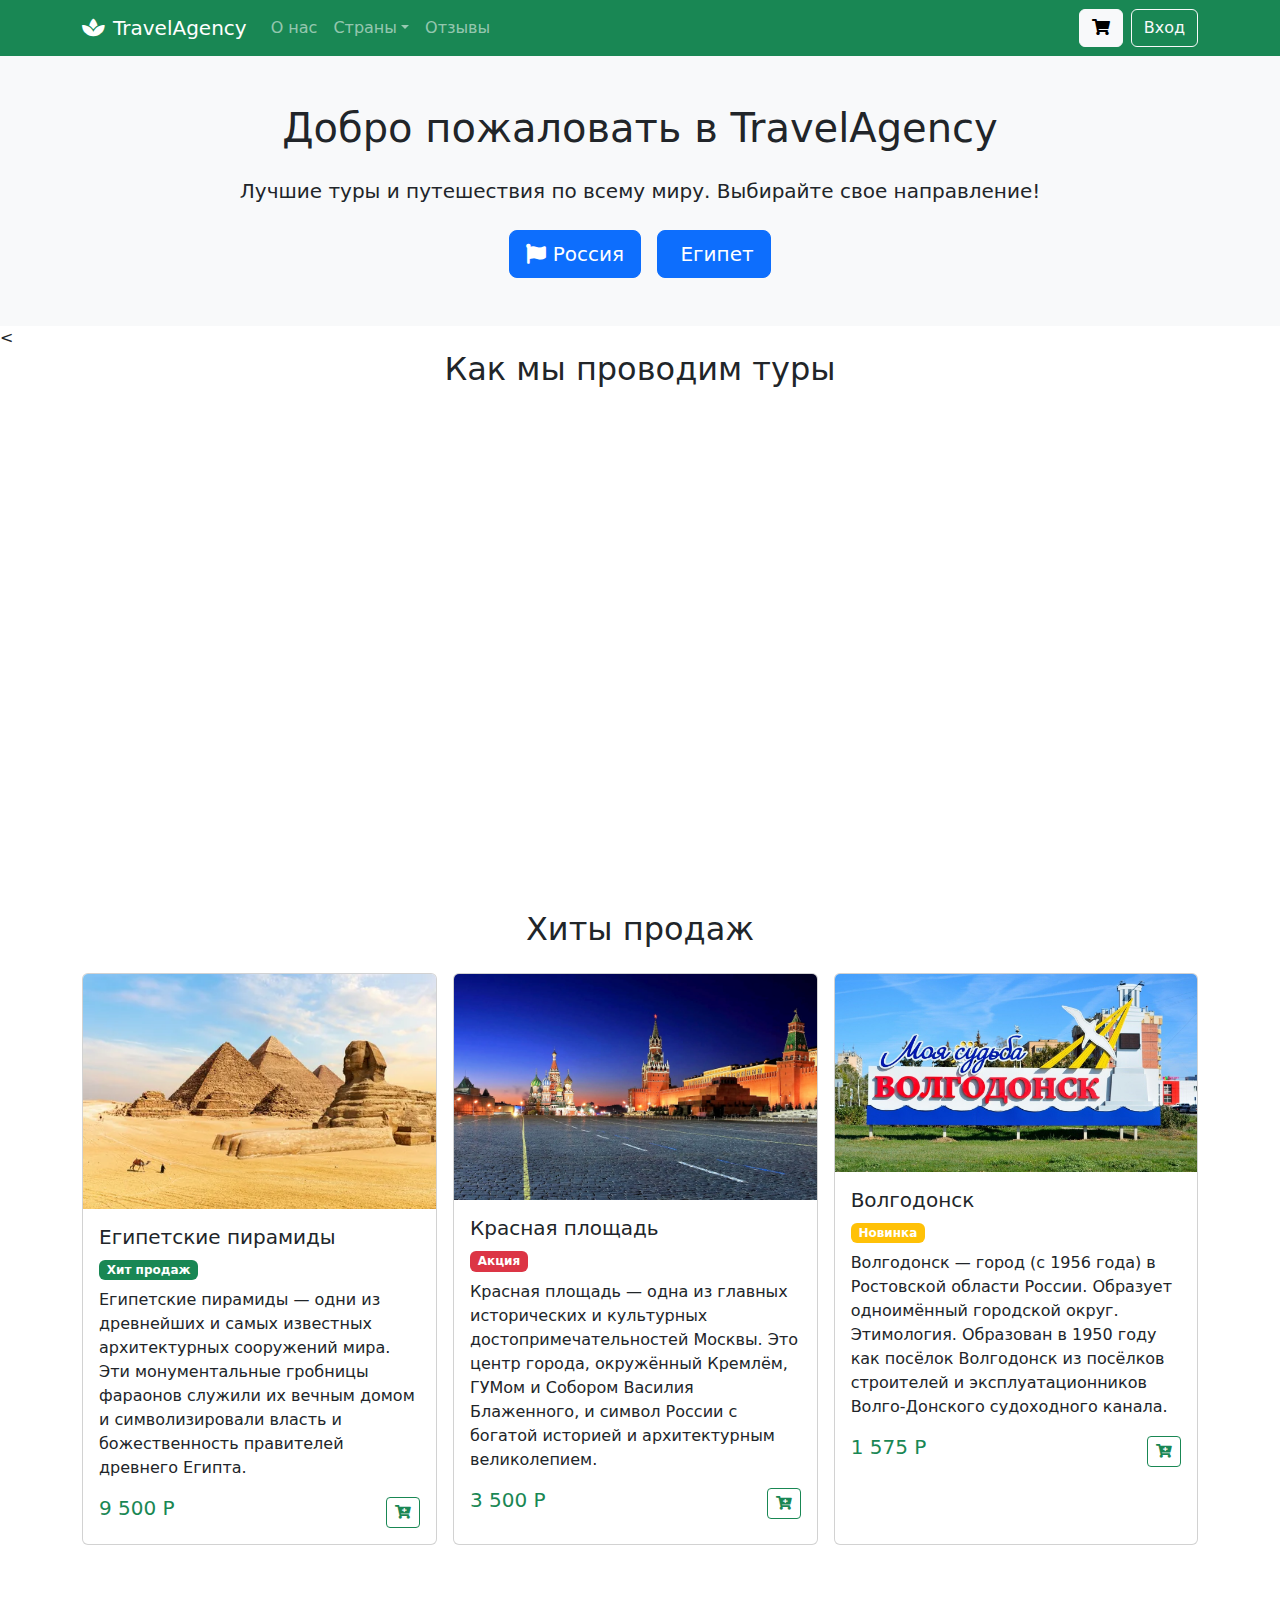
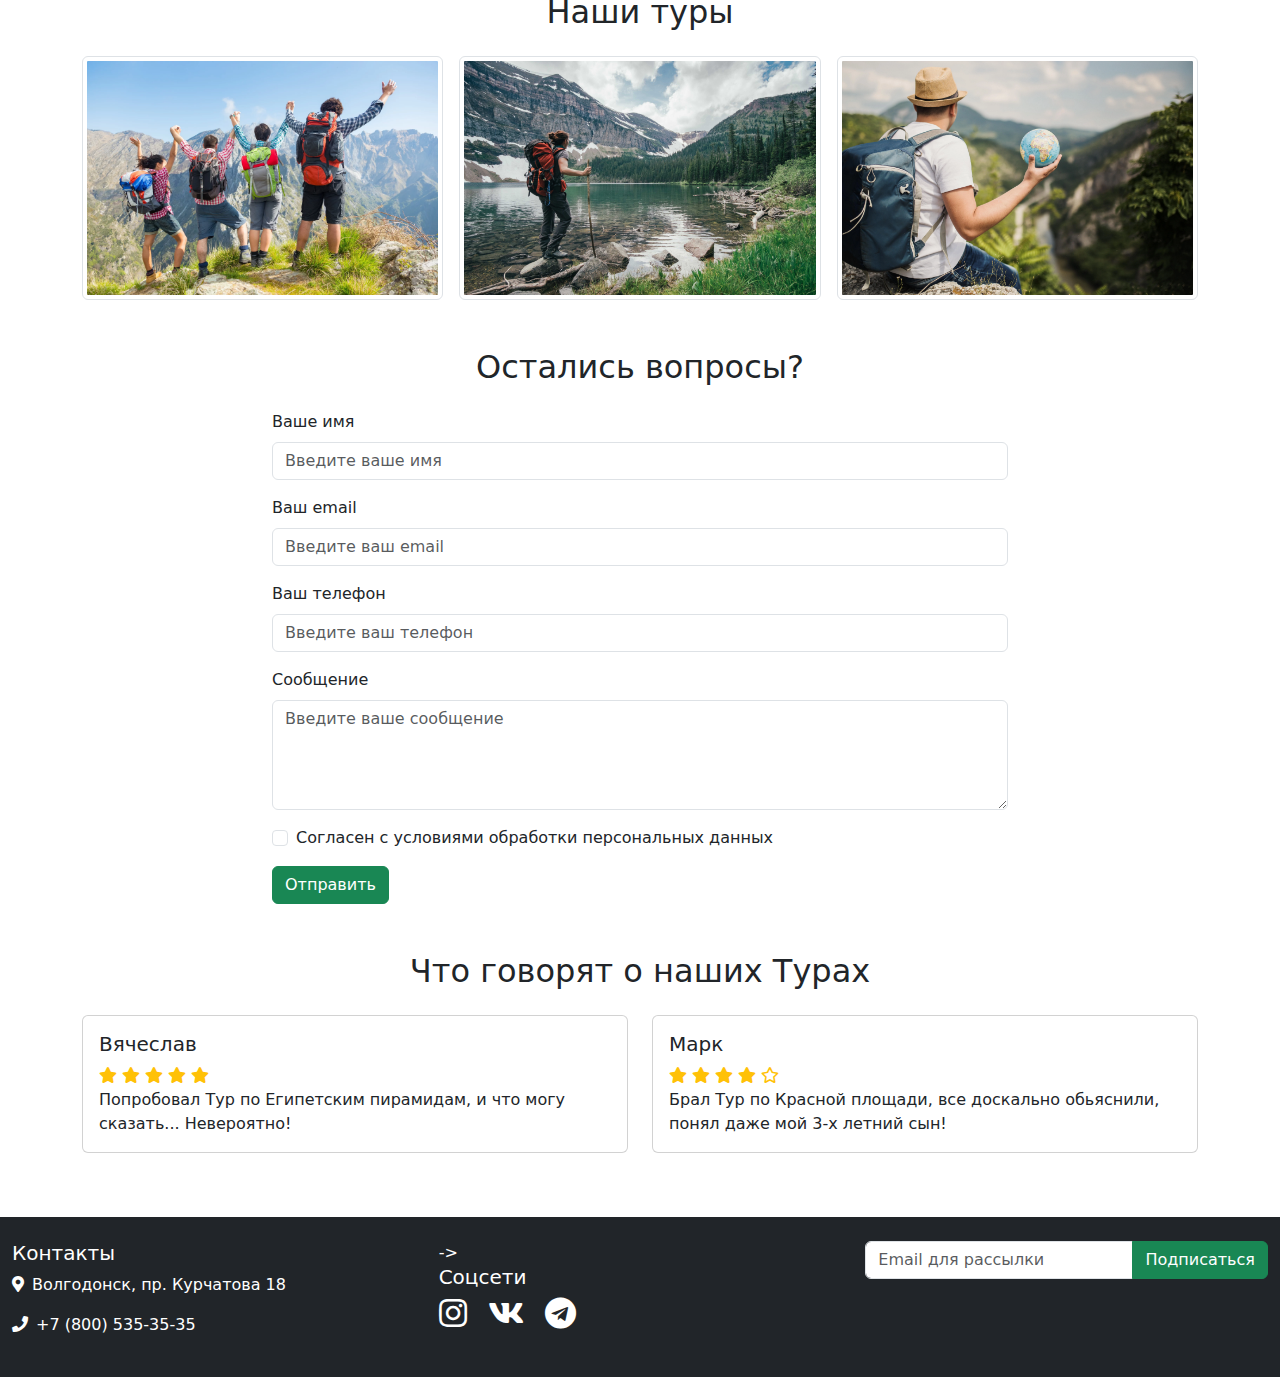
<file: index.html>
<!DOCTYPE html>
<html lang="ru">
<head>
<meta charset="UTF-8" />
<meta name="viewport" content="width=device-width, initial-scale=1.0"/>
<title>Туристическое агентство</title>
<!-- Bootstrap CSS -->
<link href="https://cdn.jsdelivr.net/npm/bootstrap@5.3.0/dist/css/bootstrap.min.css" rel="stylesheet"/>
<!-- Font Awesome -->
<link rel="stylesheet" href="https://cdnjs.cloudflare.com/ajax/libs/font-awesome/5.15.4/css/all.min.css"/>
<!-- Ваш CSS (если есть) -->
<!-- <link rel="stylesheet" href="css/style.css"> -->
</head>
<body>
<!-- Навигация -->
<nav class="navbar navbar-expand-lg navbar-dark bg-success">
  <div class="container">
    <a class="navbar-brand" href="#">
      <i class="fas fa-spa me-2"></i>TravelAgency
    </a>
    <button class="navbar-toggler" type="button" data-bs-toggle="collapse" data-bs-target="#navbarContent"
      aria-controls="navbarContent" aria-expanded="false" aria-label="Переключить навигацию">
      <span class="navbar-toggler-icon"></span>
    </button>
    <div class="collapse navbar-collapse" id="navbarContent">
      <ul class="navbar-nav me-auto mb-2 mb-lg-0">
        <li class="nav-item">
          <a class="nav-link" href="#about">О нас</a>
        </li>
        <li class="nav-item dropdown">
          <a class="nav-link dropdown-toggle" href="#" role="button" data-bs-toggle="dropdown"
            aria-expanded="false">Страны</a>
          <ul class="dropdown-menu">
            <li><a class="dropdown-item" href="queen_russia.html">Россия</a></li>
            <li><a class="dropdown-item" href="egypt.html">Египет</a></li>
          </ul>
        </li>
        <li class="nav-item">
          <a class="nav-link" href="#reviews">Отзывы</a>
        </li>
      </ul>
      <div class="d-flex">
        <button class="btn btn-light me-2">
          <i class="fas fa-shopping-cart"></i>
        </button>
        <button class="btn btn-outline-light" data-bs-toggle="modal" data-bs-target="#loginModal">
          Вход
        </button>
      </div>
    </div>
  </div>
</nav>

<section class="py-5 bg-light text-center" id="about">
  <div class="container">
    <h1 class="mb-4">Добро пожаловать в TravelAgency</h1>
    <p class="lead mb-4">Лучшие туры и путешествия по всему миру. Выбирайте свое направление!</p>
    <div class="d-flex justify-content-center gap-3 flex-wrap">
      <a href="queen_russia.html" class="btn btn-primary btn-lg">
        <i class="fas fa-flag"></i> Россия
      </a>
      <a href="egypt.html" class="btn btn-primary btn-lg">
        <i class="fas fa-pyramid"></i> Египет
      </a>
    </div>
  </div>
</section>

<script src="https://cdn.jsdelivr.net/npm/bootstrap@5.3.0/dist/js/bootstrap.bundle.min.js"></script>

<!-- Видео-блок -->
<<section class="hero-video mb-5">
  <div class="container d-flex flex-column align-items-center">
    <h2 class="mb-4 text-center">Как мы проводим туры</h2>
    <div class="ratio ratio-16x9" style="max-width: 800px; width: 100%;">
      <iframe src="https://www.youtube.com/embed/MhnlNow6FlQ" frameborder="0" allowfullscreen></iframe>
    </div>
  </div>
</section>


<!-- Товары без карусели -->
<section class="container mb-5">
  
    <h2 class="text-center mb-4">Хиты продаж</h2>
    
    <div class="d-flex overflow-auto">
      <!-- Первый товар -->
      <div class="card product-card me-3" style="min-width: 300px;">
        <img src="img/пирамиды.jpg" class="card-img-top">
        <div class="card-body">
          <h5 class="card-title">Египетские пирамиды</h5>
          <p class="card-text">
            <span class="badge bg-success mb-2">Хит продаж</span><br>
            Египетские пирамиды — одни из древнейших и самых известных архитектурных сооружений мира. Эти монументальные гробницы фараонов служили их вечным домом и символизировали власть и божественность правителей древнего Египта.
          </p>
          <div class="d-flex justify-content-between align-items-center">
            <span class="h5 text-success">9 500 P</span>
            <button class="btn btn-sm btn-outline-success">
              <i class="fas fa-cart-plus"></i>
            </button>
          </div>
        </div>
      </div>
      <!-- Второй товар -->
      <div class="card product-card me-3" style="min-width: 300px;">
        <img src="img/красная площадь.jpg" class="card-img-top">
        <div class="card-body">
          <h5 class="card-title">Красная площадь</h5>
          <p class="card-text">
            <span class="badge bg-danger mb-2">Акция</span><br>
            Красная площадь — одна из главных исторических и культурных достопримечательностей Москвы. Это центр города, окружённый Кремлём, ГУМом и Собором Василия Блаженного, и символ России с богатой историей и архитектурным великолепием.
          </p>
          <div class="d-flex justify-content-between align-items-center">
            <span class="h5 text-success">3 500 P</span>
            <button class="btn btn-sm btn-outline-success">
              <i class="fas fa-cart-plus"></i>
            </button>
          </div>
        </div>
      </div>
      <!-- Третий товар -->
      <div class="card product-card" style="min-width: 300px;">
        <img src="img/Волгодонск.jpg" class="card-img-top">
        <div class="card-body">
          <h5 class="card-title">Волгодонск</h5>
          <p class="card-text">
            <span class="badge bg-warning mb-2">Новинка</span><br>
            Волгодонск — город (с 1956 года) в Ростовской области России. Образует одноимённый городской округ. Этимология. Образован в 1950 году как посёлок Волгодонск из посёлков строителей и эксплуатационников Волго-Донского судоходного канала.
          </p>
          <div class="d-flex justify-content-between align-items-center">
            <span class="h5 text-success">1 575 P</span>
            <button class="btn btn-sm btn-outline-success">
              <i class="fas fa-cart-plus"></i>
            </button>
          </div>
        </div>
      </div>
    </div>
  </section>
  
  <!-- Галерея -->
<div class="container mb-5">
    
    <h2 class="text-center mb-4">Наши туры</h2>
    
    <div class="row g-3">
      
      <div class="col-md-4 col-6">
        
        <img src="img/i.jpg" class="img-thumbnail" data-bs-toggle="modal" data-bs-target="#galleryModal" data-bs-img="img/i.jpg">
      </div>
      <div class="col-md-4 col-6">
        <img src="img/o.jpg" class="img-thumbnail" data-bs-toggle="modal" data-bs-target="#galleryModal" data-bs-img="img/o.jpg">
      </div>
      <div class="col-md-4 col-6">
        <img src="img/p.jpg" class="img-thumbnail" data-bs-toggle="modal" data-bs-target="#galleryModal" data-bs-img="img/P.jpg">
      </div>
    </div>
  </div>
  
  <!-- Форма обратной связи -->
<section class="container mb-5">

    <h2 class="text-center mb-4">Остались вопросы?</h2>
  
    <div class="row justify-content-center">
      <div class="col-md-8">
  
        <form>
          <div class="mb-3">
            <label for="name" class="form-label">Ваше имя</label>
            <input type="text" class="form-control" id="name" placeholder="Введите ваше имя">
          </div>
  
          <div class="mb-3">
            <label for="email" class="form-label">Ваш email</label>
            <input type="email" class="form-control" id="email" placeholder="Введите ваш email">
          </div>
          <div class="mb-3">
            <label for="phone" class="form-label">Ваш телефон</label>
            <input type="tel" class="form-control" id="phone" placeholder="Введите ваш телефон">
          </div>
  
          <div class="mb-3">
            <label for="message" class="form-label">Сообщение</label>
            <textarea class="form-control" id="message" rows="4" placeholder="Введите ваше сообщение"></textarea>
          </div>
  
          <div class="mb-3 form-check">
            <input type="checkbox" class="form-check-input" id="agreement">
            <label class="form-check-label" for="agreement">Согласен с условиями обработки персональных данных</label>
          </div>
  
          <button type="submit" class="btn btn-success">Отправить</button>
        </form>
      </div>
    </div>
  </section>
  
  <!-- Секция отзывов -->
<section class="container mb-5" id="reviews">
  
    <h2 class="text-center mb-4">Что говорят о наших Турах</h2>

    <div class="row">
      <div class="col-md-6">
        <div class="card mb-3">
          <div class="card-body">
            <h5 class="card-title">Вячеслав</h5>
            <div class="text-warning">
              <i class="fas fa-star"></i>
              <i class="fas fa-star"></i>
              <i class="fas fa-star"></i>
              <i class="fas fa-star"></i>
              <i class="fas fa-star"></i>
            </div>
            <p class="card-text">
              Попробовал Тур по Египетским пирамидам, и что могу сказать... Невероятно!
            </p>
          </div>
        </div>
      </div>
  
      <!-- Второй отзыв (аналогично первому) -->
      <div class="col-md-6">
        <div class="card mb-3">
          <div class="card-body">
            <h5 class="card-title">Марк</h5>
            <div class="text-warning">
              <i class="fas fa-star"></i>
              <i class="fas fa-star"></i>
              <i class="fas fa-star"></i>
              <i class="fas fa-star"></i>
              <i class="far fa-star"></i>
            </div>
            <p class="card-text">
              Брал Тур по Красной площади, все доскально обьяснили, понял даже мой 3-х летний сын!
            </p>
          </div>
        </div>
      </div>
    </div>
  </section>

  <!-- Подвал сайта -->
<footer class="bg-dark text-white py-4">

    <div class="container-fluid">
        <div class="row">
            <div class="col-md-4">
                <h5>Контакты</h5>
                <p><i class="fas fa-map-marker-alt me-2"></i>Волгодонск, пр. Курчатова 18 </p>
                <p><i class="fas fa-phone me-2"></i>+7 (800) 535-35-35</p>

            </div>
            <div class="col-md-4">->
                <h5>Соцсети</h5>
                <div class="social-links">
                    <a href="#" class="text-white me-3"><i class="fab fa-instagram fa-2x"></i></a>
                    <a href="#" class="text-white me-3"><i class="fab fa-vk fa-2x"></i></a>
                    <a href="#" class="text-white me-3"><i class="fab fa-telegram fa-2x"></i></a>
                </div>
            </div>
            <div class="col-md-4">
                <div class="input-group mb-3">
                    <input type="text" class="form-control" placeholder="Email для рассылки">
                    <button class="btn btn-success" type="button">Подписаться</button>
                </div>
                <small class="text-muted">Подпишитесь на новости и акции</small>
            </div>
        </div>
    </div>
</footer>

<!-- Модальное окно для входа -->
<div class="modal fade" id="loginModal" tabindex="-1" aria-labelledby="loginModalLabel" aria-hidden="true">
    <div class="modal-dialog">
        <div class="modal-content">
            <div class="modal-header">
                <h5 class="modal-title" id="loginModalLabel">Вход</h5>
                <button type="button" class="btn-close" data-bs-dismiss="modal" aria-label="Закрыть"></button>
            </div>
            <div class="modal-body">
                <form>
                    <div class="mb-3">
                        <label for="loginEmail" class="form-label">Email</label>
                        <input type="email" class="form-control" id="loginEmail" placeholder="Введите ваш email">
                    </div>
                    <div class="mb-3">
                        <label for="loginPassword" class="form-label">Пароль</label>
                        <input type="password" class="form-control" id="loginPassword" placeholder="Введите ваш пароль">
                    </div>
                    <button type="submit" class="btn btn-success">Войти</button>
                </form>
            </div>
        </div>
    </div>
</div>

<!-- Скрипты Bootstrap и ваш скрипт -->
<script src="https://cdn.jsdelivr.net/npm/bootstrap@5.3.0/dist/js/bootstrap.bundle.min.js"></script>
<script>
    const galleryModal = document.getElementById('galleryModal')
    galleryModal.addEventListener('show.bs.modal', event => { 
        const img = event.relatedTarget 
        const imgSrc = img.getAttribute('data-bs-img') 
        const modalImage = galleryModal.querySelector('#modalImage') // 
        modalImage.src = imgSrc 
    })
</script>
</body>
</html>
</file>
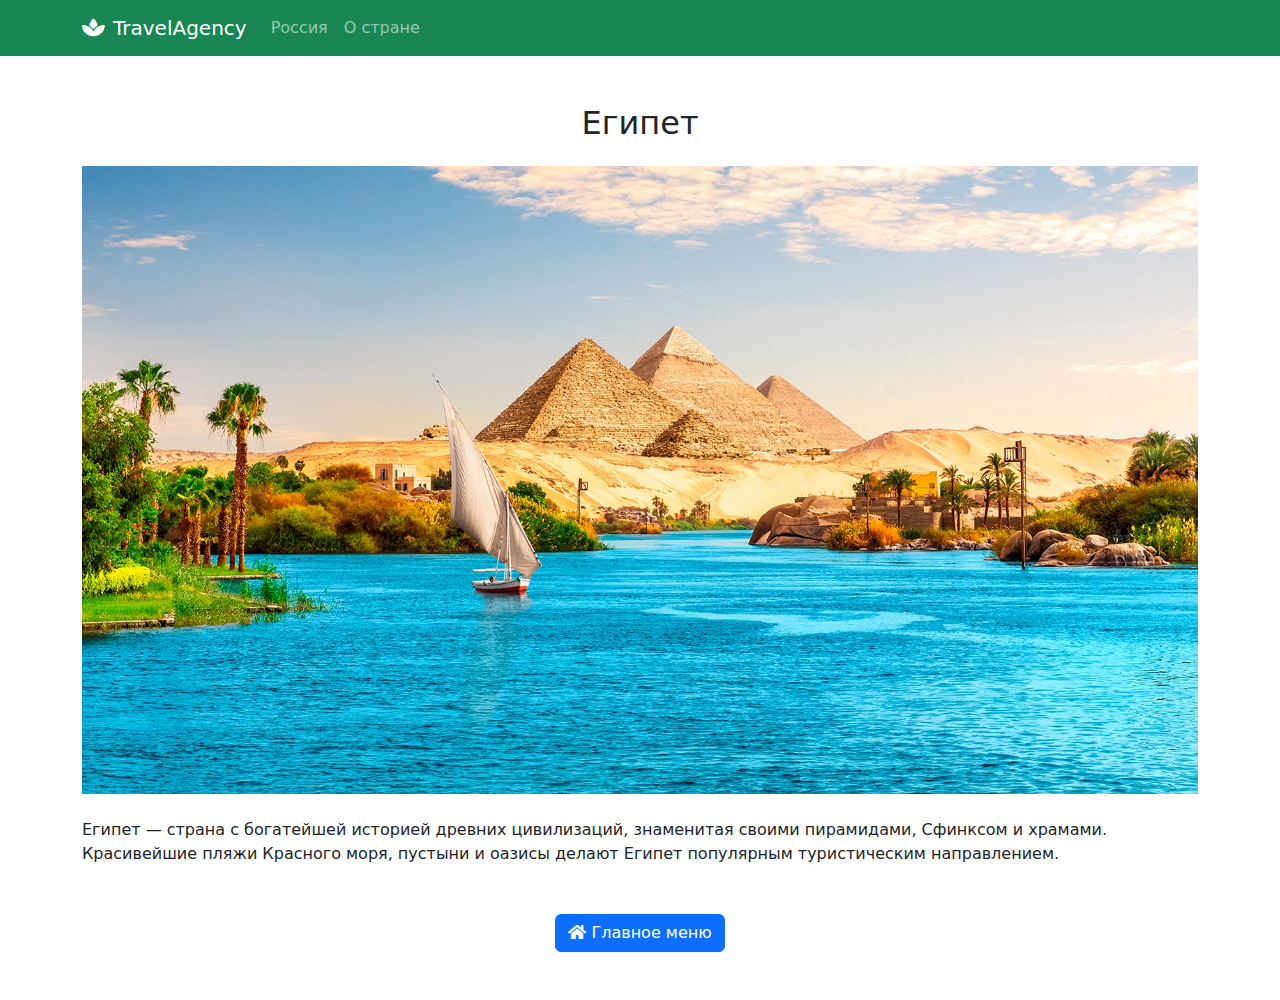
<file: egypt.html>
<!DOCTYPE html>
<html lang="ru">
<head>
<meta charset="UTF-8" />
<meta name="viewport" content="width=device-width, initial-scale=1.0"/>
<title>Египет - Туристическое агентство</title>
<link href="https://cdn.jsdelivr.net/npm/bootstrap@5.3.0/dist/css/bootstrap.min.css" rel="stylesheet"/>
<link rel="stylesheet" href="https://cdnjs.cloudflare.com/ajax/libs/font-awesome/5.15.4/css/all.min.css"/>
<!-- Введите свой CSS, если есть -->
</head>
<body>
<nav class="navbar navbar-expand-lg navbar-dark bg-success">
    <div class="container">
        <a class="navbar-brand" href="index.html">
            <i class="fas fa-spa me-2"></i>TravelAgency
        </a>
        <button class="navbar-toggler" type="button" data-bs-toggle="collapse" data-bs-target="#navbarContent" aria-controls="navbarContent" aria-expanded="false" aria-label="Переключить навигацию">
            <span class="navbar-toggler-icon"></span>
        </button>
        <div class="collapse navbar-collapse" id="navbarContent">
            <ul class="navbar-nav me-auto mb-2 mb-lg-0">
                <!-- добавьте пункты меню, если нужно -->
                <li class="nav-item">
                    <a class="nav-link" href="queen_russia.html">Россия</a>
                </li>
                <li class="nav-item">
                    <a class="nav-link" href="#about">О стране</a>
                </li>
            </ul>
        </div>
    </div>
</nav>

<!-- Описание страны Египет -->
<section class="container my-5" id="about">
  <h2 class="text-center mb-4">Египет</h2>
  
  <!-- Изображение Египта -->
  <img src="img/египет.jpg"  class="img-fluid mb-4" />
  
  <p>
    Египет — страна с богатейшей историей древних цивилизаций, знаменитая своими пирамидами, Сфинксом и храмами. Красивейшие пляжи Красного моря, пустыни и оазисы делают Египет популярным туристическим направлением.
  </p>
</section>


<!-- Кнопка для возврата на главную -->
<div class="text-center mb-5">
  <a href="index.html" class="btn btn-primary">
    <i class="fas fa-home"></i> Главное меню
  </a>
</div>

<script src="https://cdn.jsdelivr.net/npm/bootstrap@5.3.0/dist/js/bootstrap.bundle.min.js"></script>
</body>
</html>
</file>
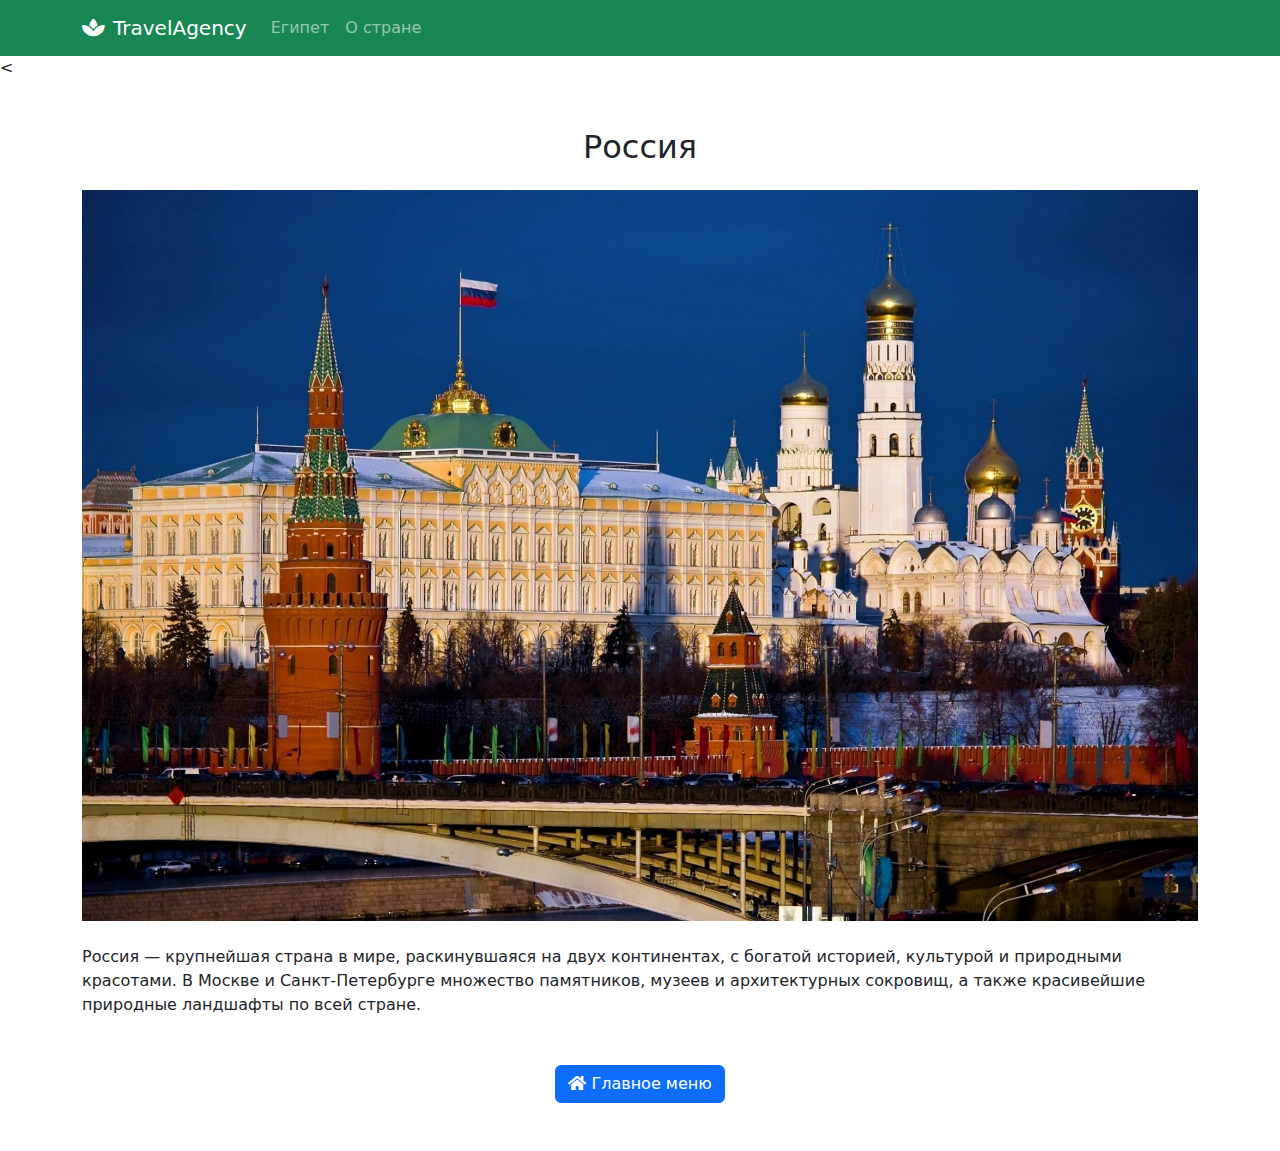
<file: queen_russia.html>
<!DOCTYPE html>
<html lang="ru">
<head>
<meta charset="UTF-8" />
<meta name="viewport" content="width=device-width, initial-scale=1.0"/>
<title>Россия - Туристическое агентство</title>
<link href="https://cdn.jsdelivr.net/npm/bootstrap@5.3.0/dist/css/bootstrap.min.css" rel="stylesheet"/>
<link rel="stylesheet" href="https://cdnjs.cloudflare.com/ajax/libs/font-awesome/5.15.4/css/all.min.css"/>
<!-- Введите свой CSS, если есть -->
</head>
<body>
<nav class="navbar navbar-expand-lg navbar-dark bg-success">
    <div class="container">
        <a class="navbar-brand" href="index.html">
            <i class="fas fa-spa me-2"></i>TravelAgency
        </a>
        <button class="navbar-toggler" type="button" data-bs-toggle="collapse" data-bs-target="#navbarContent" aria-controls="navbarContent" aria-expanded="false" aria-label="Переключить навигацию">
            <span class="navbar-toggler-icon"></span>
        </button>
        <div class="collapse navbar-collapse" id="navbarContent">
            <ul class="navbar-nav me-auto mb-2 mb-lg-0">
                <!-- добавьте пункты меню, если нужно -->
                <li class="nav-item">
                    <a class="nav-link" href="egypt.html">Египет</a>
                </li>
                <li class="nav-item">
                    <a class="nav-link" href="#about">О стране</a>
                </li>
            </ul>
        </div>
    </div>
</nav>

<<section class="container my-5" id="about">
  <h2 class="text-center mb-4">Россия</h2>
  
  <!-- Изображение России -->
  <img src="img/россия.jpg"  class="img-fluid mb-4" />
  
  <p>
    Россия — крупнейшая страна в мире, раскинувшаяся на двух континентах, с богатой историей, культурой и природными красотами. В Москве и Санкт-Петербурге множество памятников, музеев и архитектурных сокровищ, а также красивейшие природные ландшафты по всей стране.
  </p>
</section>

<!-- Кнопка для возврата на главную -->
<div class="text-center mb-5">
  <a href="index.html" class="btn btn-primary">
    <i class="fas fa-home"></i> Главное меню
  </a>
</div>

<script src="https://cdn.jsdelivr.net/npm/bootstrap@5.3.0/dist/js/bootstrap.bundle.min.js"></script>
</body>
</html>
</file>
<file: css/style.css>
/* Основные стили для всей страницы */
body {
    font-family: 'Segoe UI', Tahoma, Geneva, Verdana, sans-serif; /* Современный стек шрифтов */
    color: #333; /* Основной цвет текста - темно-серый */
    line-height: 1.6; /* Улучшает читаемость текста */
}

/* Стили для навигационной панели */
.navbar-brand {
    font-weight: 700; /* Жирное начертание для логотипа */
    font-size: 1.5rem; /* Крупный размер шрифта */
}

.navbar-dark .navbar-nav .nav-link {
    transition: color 0.3s; /* Плавное изменение цвета ссылок */
}

.navbar-dark .navbar-nav .nav-link:hover {
    color: rgba(255, 255, 255, 0.8); /* Эффект при наведении: полупрозрачный белый */
}

/* Стили для видео-секции */
.hero-video {
    background: linear-gradient(135deg, #f5f7fa 0%, #c3cfe2 100%); /* Градиентный фон */
    padding: 60px 0; /* Вертикальные отступы */
    border-radius: 10px; /* Скругление углов блока */
    margin: 20px auto; /* Центрирование блока */
    max-width: 95%; /* Ограничение максимальной ширины */
}

/* Стили для карточек товаров */
.product-card {
    border: none; /* Убираем стандартную рамку */
    border-radius: 10px; /* Скругление углов карточки */
    overflow: hidden; /* Обрезаем выходящие за границы элементы */
    transition: all 0.3s ease; /* Плавная анимация всех свойств */
}

.product-card:hover {
    transform: translateY(-5px); /* Эффект "подъема" карточки */
    box-shadow: 0 10px 20px rgba(0, 0, 0, 0.1); /* Тень при наведении */
}

.product-card .card-img-top {
    border-bottom: 1px solid #eee; /* Разделитель между изображением и текстом */
}

.product-card .badge {
    font-size: 0.8rem; /* Размер текста для бейджей */
    font-weight: 500; /* Полужирное начертание */
}

/* Стили для галереи изображений */
.img-thumbnail {
    cursor: pointer; /* Курсор-указатель для интерактивности */
    transition: transform 0.3s; /* Анимация масштабирования */
}

.img-thumbnail:hover {
    transform: scale(1.02); /* Увеличение при наведении */
}

/* Кастомизация ползунка для формы */
.form-range::-webkit-slider-thumb {
    background: #28a745; /* Зеленый цвет для WebKit-браузеров */
}

.form-range::-moz-range-thumb {
    background: #28a745; /* Зеленый цвет для Firefox */
}

.form-range::-ms-thumb {
    background: #28a745; /* Зеленый цвет для Edge */
}
/* Стили для карточек отзывов */
.card {
    border: none; /* Убираем стандартную рамку */
    box-shadow: 0 5px 15px rgba(0, 0, 0, 0.05); /* Легкая тень */
    transition: transform 0.3s; /* Анимация перемещения */
}

.card:hover {
    transform: translateY(-5px); /* Эффект "подъема" при наведении */
}

.text-warning {
    color: #ffc107 !important; /* Желтый цвет для звезд рейтинга */
}

/* Стили для подвала сайта */
footer {
    background: linear-gradient(135deg, #1e3c72 0%, #2a5298 100%); /* Градиентный фон */
}

.social-links a {
    transition: opacity 0.3s; /* Плавное изменение прозрачности */
}

.social-links a:hover {
    opacity: 0.8; /* Эффект при наведении на иконки */
    text-decoration: none; /* Убираем подчеркивание */
}

/* Кастомизация модальных окон */
.modal-content {
    border: none; /* Убираем стандартную рамку */
    border-radius: 10px; /* Скругление углов */
}

.modal-body img {
    max-height: 80vh; /* Ограничение высоты изображения */
}

/* Адаптивные стили для мобильных устройств */
@media (max-width: 768px) {
    .hero-video {
        padding: 40px 0; /* Уменьшаем отступы */
    }

    .product-card {
        margin-bottom: 20px; /* Отступ между карточками */
    }

    .navbar-brand {
        font-size: 1.2rem; /* Уменьшаем размер логотипа */
    }
}
</file>
